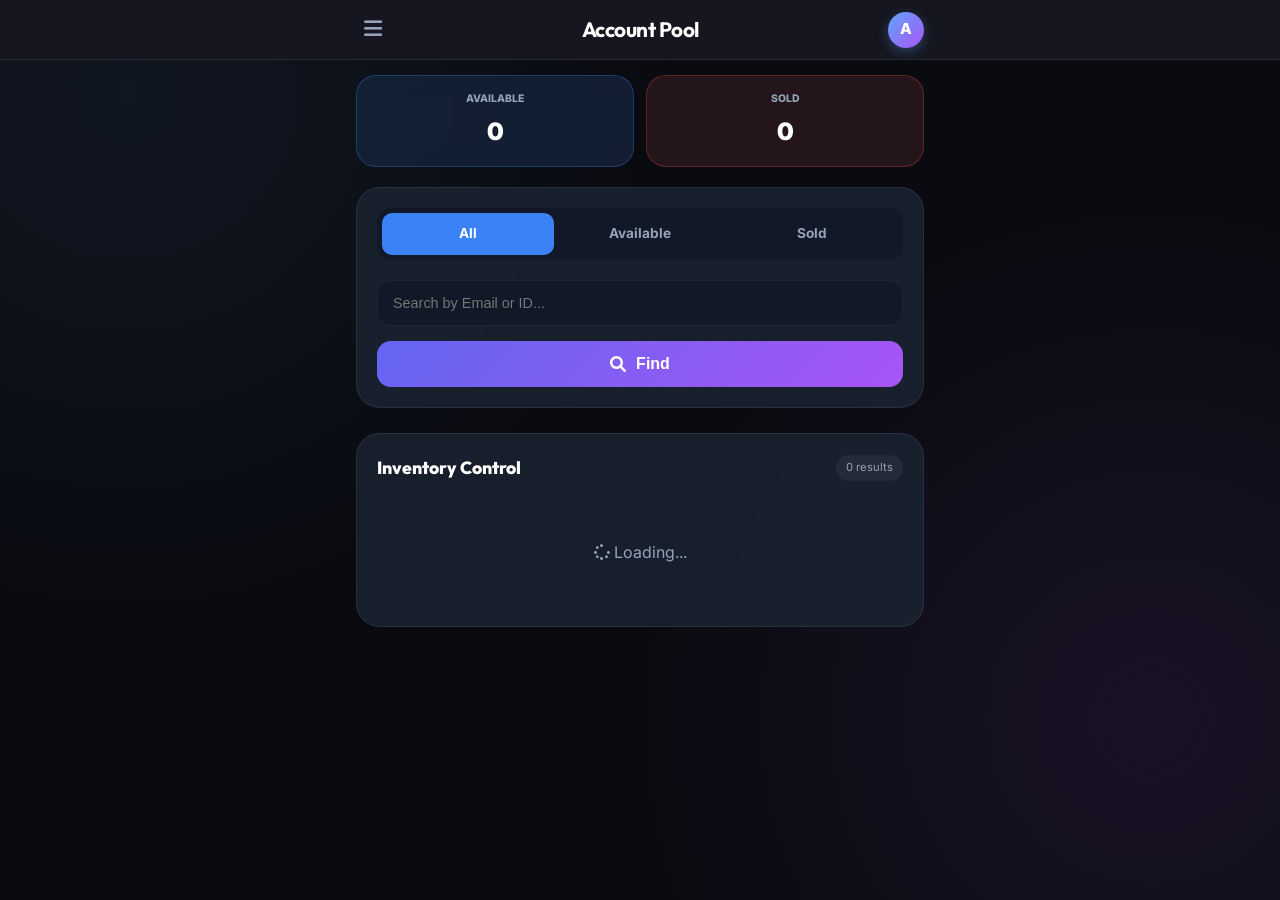
<file: static/admin_inventory.html>
<!DOCTYPE html>
<html lang="en" dir="ltr">
<head>
    <meta charset="UTF-8">
    <meta name="viewport" content="width=device-width, initial-scale=1.0, maximum-scale=1.0, user-scalable=no">
    <title>Inventory Pool - Admin Console</title>
    <link rel="stylesheet" href="/static/style.css?v=3.9">
    <link rel="stylesheet" href="https://cdnjs.cloudflare.com/ajax/libs/font-awesome/6.0.0/css/all.min.css">
    <script src="https://telegram.org/js/telegram-web-app.js"></script>
    <style>
        :root {
            --card-blue: rgba(22, 36, 61, 0.75);
            --card-red: rgba(45, 26, 30, 0.75);
            --tab-bg: rgba(26, 34, 48, 0.9);
            --tab-active: #3b82f6;
            --purple-grad: linear-gradient(135deg, #6366f1 0%, #a855f7 100%);
            --glass-border: 1px solid rgba(255, 255, 255, 0.08);
            --glass-blur: blur(12px);
        }

        .stats-row {
            display: grid;
            grid-template-columns: 1fr 1fr;
            gap: 12px;
            margin-bottom: 20px;
        }

        .stat-card-mini {
            background: rgba(255, 255, 255, 0.03);
            border: var(--glass-border);
            border-radius: 20px;
            padding: 15px;
            text-align: center;
            backdrop-filter: var(--glass-blur);
            -webkit-backdrop-filter: var(--glass-blur);
        }

        .stat-card-mini.total { border-color: rgba(59, 130, 246, 0.3); background: var(--card-blue); }
        .stat-card-mini.sold { border-color: rgba(239, 68, 68, 0.3); background: var(--card-red); }

        .stat-card-mini .label {
            display: block;
            font-size: 0.65rem;
            font-weight: 800;
            color: var(--text-secondary);
            margin-bottom: 5px;
            text-transform: uppercase;
        }

        .stat-card-mini .value { font-size: 1.5rem; font-weight: 900; color: #fff; }

        .action-card {
            background: var(--tab-bg);
            border: var(--glass-border);
            border-radius: 24px;
            padding: 20px;
            margin-bottom: 25px;
            backdrop-filter: var(--glass-blur);
            -webkit-backdrop-filter: var(--glass-blur);
        }

        .tabs-container {
            background: #111827;
            border-radius: 14px;
            display: flex;
            padding: 5px;
            margin-bottom: 20px;
        }

        .tab-item {
            flex: 1;
            padding: 10px;
            border-radius: 10px;
            text-align: center;
            font-size: 0.85rem;
            font-weight: 700;
            color: var(--text-secondary);
            cursor: pointer;
            transition: 0.2s;
        }

        .tab-item.active { background: var(--tab-active); color: #fff; }

        .search-box-fancy { position: relative; margin-bottom: 15px; }
        .search-input-fancy {
            width: 100%;
            background: #111827;
            border: 1px solid rgba(255,255,255,0.05);
            border-radius: 14px;
            padding: 14px 15px;
            color: #fff;
            font-size: 0.9rem;
            outline: none;
        }

        .btn-find {
            width: 100%;
            background: var(--purple-grad);
            border: none;
            border-radius: 14px;
            padding: 14px;
            color: #fff;
            font-weight: 700;
            display: flex;
            align-items: center;
            justify-content: center;
            gap: 10px;
            font-size: 1rem;
            cursor: pointer;
        }

        .management-section { margin-top: 0; }
        .management-header {
            display: flex;
            justify-content: space-between;
            align-items: center;
            margin-bottom: 18px;
        }
        .management-title { font-size: 1.1rem; font-weight: 800; color: #fff; }
        .results-badge {
            background: rgba(255,255,255,0.05);
            padding: 4px 10px;
            border-radius: 20px;
            font-size: 0.7rem;
            color: var(--text-secondary);
        }

        .account-list-new { display: flex; flex-direction: column; gap: 15px; }
        
        .account-card-premium {
            background: rgba(17, 24, 39, 0.7);
            border: var(--glass-border);
            border-radius: 24px;
            padding: 20px;
        }

        .acc-card-header {
            display: flex;
            justify-content: space-between;
            align-items: flex-start;
            margin-bottom: 12px;
        }

        .acc-card-header .email { font-size: 0.95rem; font-weight: 800; color: #fff; word-break: break-all; flex: 1; margin-right: 10px; }
        .acc-card-header .status-check {
            width: 24px;
            height: 24px;
            background: #10b981;
            border-radius: 50%;
            display: flex;
            align-items: center;
            justify-content: center;
            color: #fff;
            font-size: 0.7rem;
            flex-shrink: 0;
        }

        .acc-card-header.sold .status-check { background: rgba(255,255,255,0.05); color: var(--text-secondary); }

        .acc-card-sub {
            display: flex;
            justify-content: space-between;
            align-items: center;
        }

        .acc-card-sub .public-id { color: #3b82f6; font-size: 0.85rem; font-weight: 800; }
        .acc-card-sub .delete-btn { color: #ef4444; font-size: 0.9rem; cursor: pointer; padding: 5px; opacity: 0.7; }
        .acc-card-sub .delete-btn:hover { opacity: 1; }

        /* Deletion Modal (Same as previous) */
        .modal-overlay {
            position: fixed;
            top: 0; left: 0; right: 0; bottom: 0;
            background: rgba(0,0,0,0.7);
            backdrop-filter: blur(5px);
            display: none;
            align-items: center;
            justify-content: center;
            z-index: 3000;
            padding: 20px;
        }
        .modal-overlay.open { display: flex; }
        .custom-modal {
            background: var(--tab-bg);
            border: var(--glass-border);
            border-radius: 28px;
            padding: 30px;
            width: 100%;
            max-width: 320px;
            text-align: center;
            backdrop-filter: var(--glass-blur);
        }
        .modal-icon {
            width: 60px; height: 60px;
            background: rgba(239, 68, 68, 0.1);
            color: #ef4444;
            border-radius: 50%;
            display: flex; align-items: center; justify-content: center;
            font-size: 1.5rem; margin: 0 auto 20px;
        }
        .modal-title { font-size: 1.2rem; font-weight: 800; color: #fff; margin-bottom: 10px; }
        .modal-desc { font-size: 0.9rem; color: var(--text-secondary); margin-bottom: 25px; line-height: 1.5; }
        .modal-actions { display: flex; flex-direction: column; gap: 10px; }
        .modal-btn { padding: 14px; border-radius: 14px; font-weight: 700; border: none; cursor: pointer; font-size: 0.95rem; }
        .modal-btn-confirm { background: #ef4444; color: #fff; }
        .modal-btn-cancel { background: rgba(255,255,255,0.05); color: #fff; }
    </style>
</head>
<body>
    <div class="app-container">
        <!-- Sidebar -->
        <nav class="sidebar" id="sidebar">
            <div class="sidebar-header">
                <span class="sidebar-logo" style="color: var(--warning);">Admin Console</span>
                <button class="close-sidebar" id="closeBtn"><i class="fas fa-times"></i></button>
            </div>
            <div class="sidebar-nav">
                <a href="/admin_panel" class="sidebar-item">
                    <i class="fas fa-chart-pie"></i> <span>Dashboard</span>
                </a>
                <a href="/admin_users" class="sidebar-item">
                    <i class="fas fa-users-cog"></i> <span>Manage Users</span>
                </a>
                <a href="/admin_inventory" class="sidebar-item active">
                    <i class="fas fa-box-open"></i> <span>Inventory</span>
                </a>
                <a href="/admin_deposits" class="sidebar-item">
                    <i class="fas fa-file-invoice-dollar"></i> <span>Deposits</span>
                </a>
                <a href="/" class="sidebar-item" style="opacity: 0.7;">
                    <i class="fas fa-sign-out-alt"></i> <span>Exit Admin</span>
                </a>
            </div>
        </nav>
        <div class="sidebar-overlay" id="overlay"></div>

        <header class="page-title">
            <div class="page-title-inner">
                <button class="hamburger-btn" id="menuBtn"><i class="fas fa-bars"></i></button>
                <span>Account Pool</span>
                <div class="page-title-avatar" id="avatar">A</div>
            </div>
        </header>

        <main class="main-content">
            <!-- Stats -->
            <div class="stats-row">
                <div class="stat-card-mini total">
                    <span class="label">Available</span>
                    <span class="value" id="countAvailable">0</span>
                </div>
                <div class="stat-card-mini sold">
                    <span class="label">Sold</span>
                    <span class="value" id="countSold">0</span>
                </div>
            </div>

            <!-- Filters & Search -->
            <div class="action-card">
                <div class="tabs-container">
                    <div class="tab-item active" onclick="setTab('all', this)">All</div>
                    <div class="tab-item" onclick="setTab('available', this)">Available</div>
                    <div class="tab-item" onclick="setTab('sold', this)">Sold</div>
                </div>

                <div class="search-box-fancy">
                    <input type="text" class="search-input-fancy" id="accSearch" placeholder="Search by Email or ID...">
                </div>

                <button class="btn-find" onclick="applySearch()">
                    <i class="fas fa-search"></i> Find
                </button>
            </div>

            <!-- Management Section Card -->
            <div class="management-section action-card">
                <div class="management-header">
                    <h2 class="management-title">Inventory Control</h2>
                    <span class="results-badge" id="resultsCount">0 results</span>
                </div>

                <div class="account-list-new" id="accountList">
                    <div style="text-align: center; color: var(--text-secondary); padding: 40px;">
                        <i class="fas fa-spinner fa-spin"></i> Loading...
                    </div>
                </div>
            </div>
        </main>
    </div>

    <!-- Delete Modal -->
    <div class="modal-overlay" id="deleteModal">
        <div class="custom-modal">
            <div class="modal-icon"><i class="fas fa-trash-alt"></i></div>
            <h3 class="modal-title">Delete Account?</h3>
            <p class="modal-desc">Are you sure you want to remove this account? This will permanently delete item #<span id="delIdDisplay"></span>.</p>
            <div class="modal-actions">
                <button class="modal-btn modal-btn-confirm" onclick="confirmDelete()">Delete Now</button>
                <button class="modal-btn modal-btn-cancel" onclick="closeDeleteModal()">Cancel</button>
            </div>
        </div>
    </div>

    <script>
        const tg = window.Telegram.WebApp;
        tg.expand();
        const adminUser = tg.initDataUnsafe.user;
        if (adminUser) document.getElementById('avatar').innerText = (adminUser.first_name || "A")[0].toUpperCase();

        const sidebar = document.getElementById('sidebar');
        const overlay = document.getElementById('overlay');
        const menuBtn = document.getElementById('menuBtn');
        const closeBtn = document.getElementById('closeBtn');

        menuBtn.onclick = () => { sidebar.classList.add('open'); overlay.classList.add('open'); }
        closeBtn.onclick = overlay.onclick = () => { sidebar.classList.remove('open'); overlay.classList.remove('open'); }

        let allAccounts = [];
        let currentFilter = 'all';

        async function loadAccounts() {
            if (!adminUser || !adminUser.id) {
                setTimeout(loadAccounts, 500);
                return;
            }
            try {
                const res = await fetch(`/api/admin_accounts?user_id=${adminUser.id}`);
                const data = await res.json();
                if (data.error) {
                    document.getElementById('accountList').innerHTML = `Error: ${data.error}`;
                    return;
                }
                allAccounts = Array.isArray(data) ? data : [];
                updateStats();
                applySearch();
            } catch (e) { console.error(e); }
        }

        function updateStats() {
            document.getElementById('countAvailable').innerText = allAccounts.filter(a => a.status === 'available').length;
            document.getElementById('countSold').innerText = allAccounts.filter(a => a.status === 'sold').length;
        }

        function setTab(filter, el) {
            currentFilter = filter;
            document.querySelectorAll('.tab-item').forEach(t => t.classList.remove('active'));
            el.classList.add('active');
            applySearch();
        }

        function applySearch() {
            const query = document.getElementById('accSearch').value.toLowerCase();
            let filtered = allAccounts;

            if (currentFilter !== 'all') {
                filtered = filtered.filter(a => a.status === currentFilter);
            }

            if (query) {
                filtered = filtered.filter(a => 
                    (a.email && a.email.toLowerCase().includes(query)) ||
                    (a.public_id && a.public_id.toString().includes(query)) ||
                    (`#${a.public_id}`).includes(query)
                );
            }

            renderAccounts(filtered);
        }

        function renderAccounts(accounts) {
            const list = document.getElementById('accountList');
            document.getElementById('resultsCount').innerText = `${accounts.length} results`;

            if (accounts.length === 0) {
                list.innerHTML = `<div style="text-align: center; color: var(--text-secondary); padding: 40px;">No accounts found</div>`;
                return;
            }

            list.innerHTML = accounts.map(a => {
                const isSold = a.status === 'sold';
                return `
                <div class="account-card-premium">
                    <div class="acc-card-header ${isSold ? 'sold' : ''}">
                        <span class="email">${a.email || 'Mystery Account'}</span>
                        <div class="status-check">
                            <i class="fas ${isSold ? 'fa-shopping-cart' : 'fa-check'}"></i>
                        </div>
                    </div>
                    
                    <div class="acc-card-sub">
                        <span class="public-id">ID: #${a.public_id}</span>
                        <span class="delete-btn" onclick="openDeleteModal(${a.public_id})">
                            <i class="fas fa-trash-alt"></i>
                        </span>
                    </div>
                </div>
                `;
            }).join('');
        }

        let idToDelete = null;

        function openDeleteModal(pid) {
            idToDelete = pid;
            document.getElementById('delIdDisplay').innerText = pid;
            document.getElementById('deleteModal').classList.add('open');
        }

        function closeDeleteModal() {
            document.getElementById('deleteModal').classList.remove('open');
            idToDelete = null;
        }

        async function confirmDelete() {
            if (!idToDelete) return;
            // API Logic for deletion by public_id or internal id would go here
            alert(`Simulated: Account #${idToDelete} deleted successfully!`);
            closeDeleteModal();
        }

        loadAccounts();
    </script>
</body>
</html>
</file>
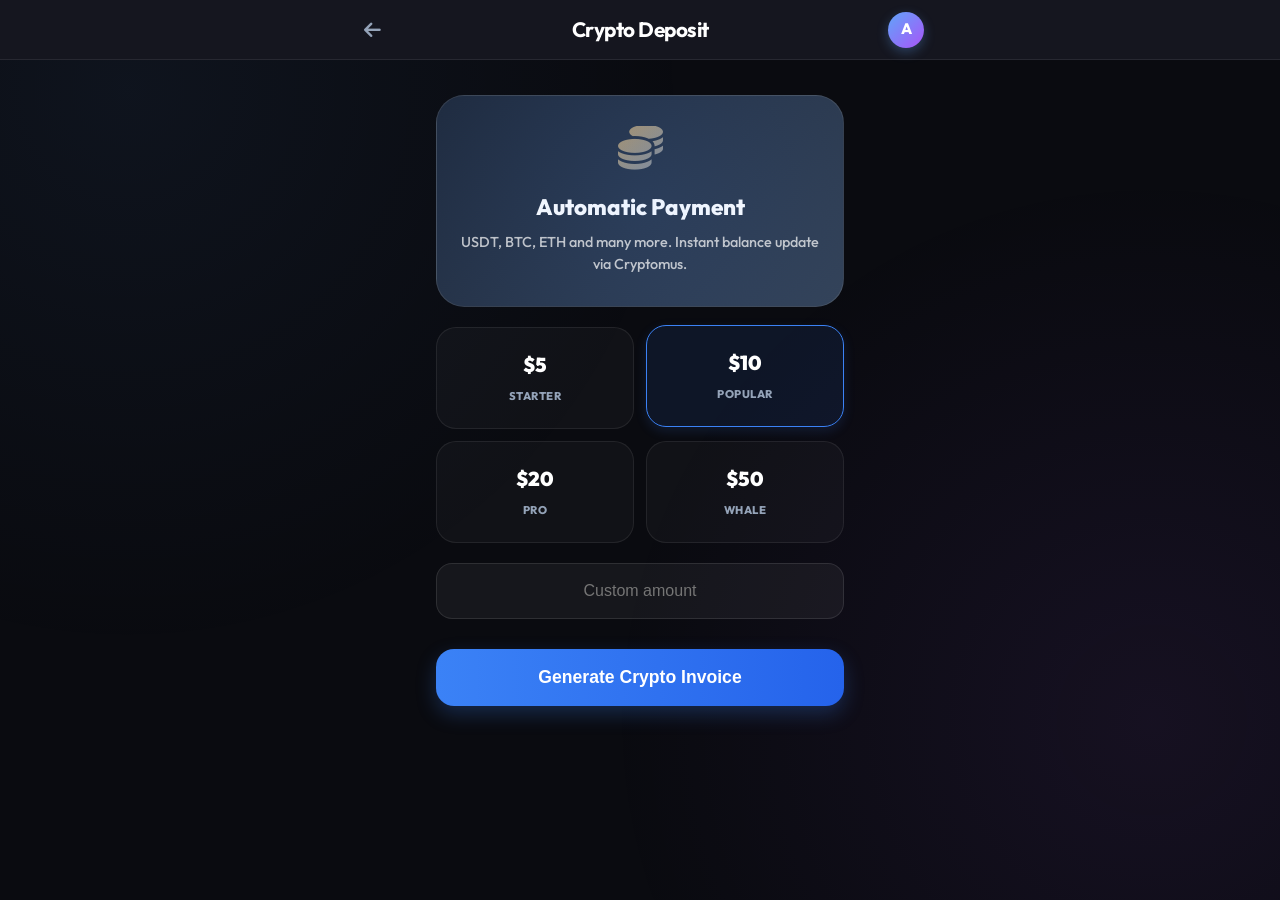
<file: static/deposit_crypto.html>
<!DOCTYPE html>
<html lang="en" dir="ltr">
<head>
    <meta charset="UTF-8">
    <meta name="viewport" content="width=device-width, initial-scale=1.0, maximum-scale=1.0, user-scalable=no, viewport-fit=cover">
    <title>Crypto Deposit - Gmail Store Plus</title>
    <link rel="stylesheet" href="/static/style.css?v=3.7">
    <link rel="stylesheet" href="/static/webapp.css?v=3.7">
    <link rel="stylesheet" href="https://cdnjs.cloudflare.com/ajax/libs/font-awesome/6.0.0/css/all.min.css">
    <script src="https://telegram.org/js/telegram-web-app.js"></script>
    <style>
        .crypto-container {
            padding: 20px;
            display: flex;
            flex-direction: column;
            gap: 20px;
        }

        .promo-card {
            background: linear-gradient(135deg, #1e293b 0%, #334155 100%);
            border: 1px solid rgba(255, 255, 255, 0.1);
            border-radius: 28px;
            padding: 30px 20px;
            text-align: center;
            color: #fff;
            position: relative;
            overflow: hidden;
        }

        .promo-card::before {
            content: '';
            position: absolute;
            top: -50%; left: -50%;
            width: 200%; height: 200%;
            background: radial-gradient(circle, rgba(59, 130, 246, 0.1) 0%, transparent 70%);
            pointer-events: none;
        }

        .promo-card i { 
            font-size: 2.8rem; 
            margin-bottom: 20px; 
            display: block; 
            background: linear-gradient(135deg, #f59e0b, #3b82f6);
            -webkit-background-clip: text;
            -webkit-text-fill-color: transparent;
        }
        .promo-card h3 { font-size: 1.4rem; font-weight: 800; margin-bottom: 8px; }
        .promo-card p { font-size: 0.9rem; opacity: 0.7; font-weight: 500; }

        .amount-grid {
            display: grid;
            grid-template-columns: 1fr 1fr;
            gap: 12px;
        }

        .amount-btn {
            background: rgba(255, 255, 255, 0.03);
            border: 1px solid rgba(255, 255, 255, 0.08);
            border-radius: 20px;
            padding: 22px;
            text-align: center;
            cursor: pointer;
            transition: 0.3s cubic-bezier(0.4, 0, 0.2, 1);
        }

        .amount-btn.active {
            background: rgba(59, 130, 246, 0.1);
            border-color: #3b82f6;
            transform: translateY(-2px);
            box-shadow: 0 4px 12px rgba(59, 130, 246, 0.15);
        }

        .amount-btn .val { font-size: 1.25rem; font-weight: 900; color: #fff; display: block; margin-bottom: 2px; }
        .amount-btn .label { font-size: 0.7rem; color: var(--text-secondary); text-transform: uppercase; font-weight: 800; letter-spacing: 0.5px; }

        .custom-amount-input {
            width: 100%;
            background: rgba(255, 255, 255, 0.05);
            border: 1px solid rgba(255, 255, 255, 0.1);
            border-radius: 16px;
            padding: 18px;
            color: #fff;
            font-size: 1rem;
            text-align: center;
            outline: none;
            transition: 0.2s;
        }
        .custom-amount-input:focus { border-color: rgba(59, 130, 246, 0.5); background: rgba(255, 255, 255, 0.08); }

        /* Hide Number Spinners */
        input::-webkit-outer-spin-button,
        input::-webkit-inner-spin-button { -webkit-appearance: none; margin: 0; }
        input[type=number] { -moz-appearance: textfield; }

        .back-btn {
            background: none;
            border: none;
            color: var(--text-secondary);
            font-size: 1.2rem;
            cursor: pointer;
            padding: 8px;
            display: flex;
            align-items: center;
            justify-content: center;
            transition: all 0.2s;
        }
        .back-btn:active { color: #fff; transform: scale(0.9); }

        .pay-btn {
            background: linear-gradient(90deg, #3b82f6, #2563eb);
            color: #fff;
            border: none;
            border-radius: 18px;
            padding: 18px;
            font-size: 1.1rem;
            font-weight: 800;
            cursor: pointer;
            margin-top: 10px;
            box-shadow: 0 8px 20px rgba(59, 130, 246, 0.25);
            transition: 0.2s;
        }
        .pay-btn:active { transform: scale(0.98); }
        .pay-btn:disabled { opacity: 0.5; cursor: not-allowed; }
    </style>
</head>
<body>
    <div class="app-container">
        <header class="page-title">
            <div class="page-title-inner">
                <button class="back-btn" onclick="history.back()"><i class="fas fa-arrow-left"></i></button>
                <span>Crypto Deposit</span>
                <div class="page-title-avatar" id="avatar">A</div>
            </div>
        </header>

        <main class="main-content">
            <div class="crypto-container">
                <div class="promo-card">
                    <i class="fas fa-coins"></i>
                    <h3>Automatic Payment</h3>
                    <p>USDT, BTC, ETH and many more. Instant balance update via Cryptomus.</p>
                </div>

                <div class="amount-grid">
                    <div class="amount-btn" onclick="selectAmount(5, this)">
                        <span class="val">$5</span>
                        <span class="label">Starter</span>
                    </div>
                    <div class="amount-btn active" onclick="selectAmount(10, this)">
                        <span class="val">$10</span>
                        <span class="label">Popular</span>
                    </div>
                    <div class="amount-btn" onclick="selectAmount(20, this)">
                        <span class="val">$20</span>
                        <span class="label">Pro</span>
                    </div>
                    <div class="amount-btn" onclick="selectAmount(50, this)">
                        <span class="val">$50</span>
                        <span class="label">Whale</span>
                    </div>
                </div>

                <input type="number" id="customAmount" class="custom-amount-input" placeholder="Custom amount">

                <button class="pay-btn" id="payBtn" onclick="generateInvoice()">Generate Crypto Invoice</button>
            </div>
        </main>
    </div>

    <script>
        const tg = window.Telegram.WebApp;
        const user = tg.initDataUnsafe.user;
        if (user) document.getElementById('avatar').innerText = (user.first_name || "A")[0].toUpperCase();

        let selectedAmount = 10;

        function selectAmount(val, el) {
            selectedAmount = val;
            document.querySelectorAll('.amount-btn').forEach(b => b.classList.remove('active'));
            el.classList.add('active');
            document.getElementById('customAmount').value = '';
            tg.HapticFeedback.selectionChanged();
        }

        const customInput = document.getElementById('customAmount');
        customInput.oninput = () => {
            if (customInput.value > 0) {
                selectedAmount = parseFloat(customInput.value);
                document.querySelectorAll('.amount-btn').forEach(b => b.classList.remove('active'));
            }
        };

        async function generateInvoice() {
            const btn = document.getElementById('payBtn');
            if (selectedAmount < 1) {
                tg.showAlert('Minimum deposit is $1.00');
                return;
            }

            btn.disabled = true;
            btn.innerText = 'Creating Invoice...';

            try {
                const res = await fetch('/api/create_crypto_invoice', {
                    method: 'POST',
                    headers: { 'Content-Type': 'application/json' },
                    body: JSON.stringify({
                        user_id: user.id,
                        amount: selectedAmount
                    })
                });
                const data = await res.json();
                if (data.url) {
                    window.location.href = data.url;
                } else {
                    tg.showAlert('Error: ' + data.error);
                }
            } catch (e) {
                tg.showAlert('Service temporary unavailable.');
            } finally {
                btn.disabled = false;
                btn.innerText = 'Generate Crypto Invoice';
            }
        }
    </script>
</body>
</html>
</file>
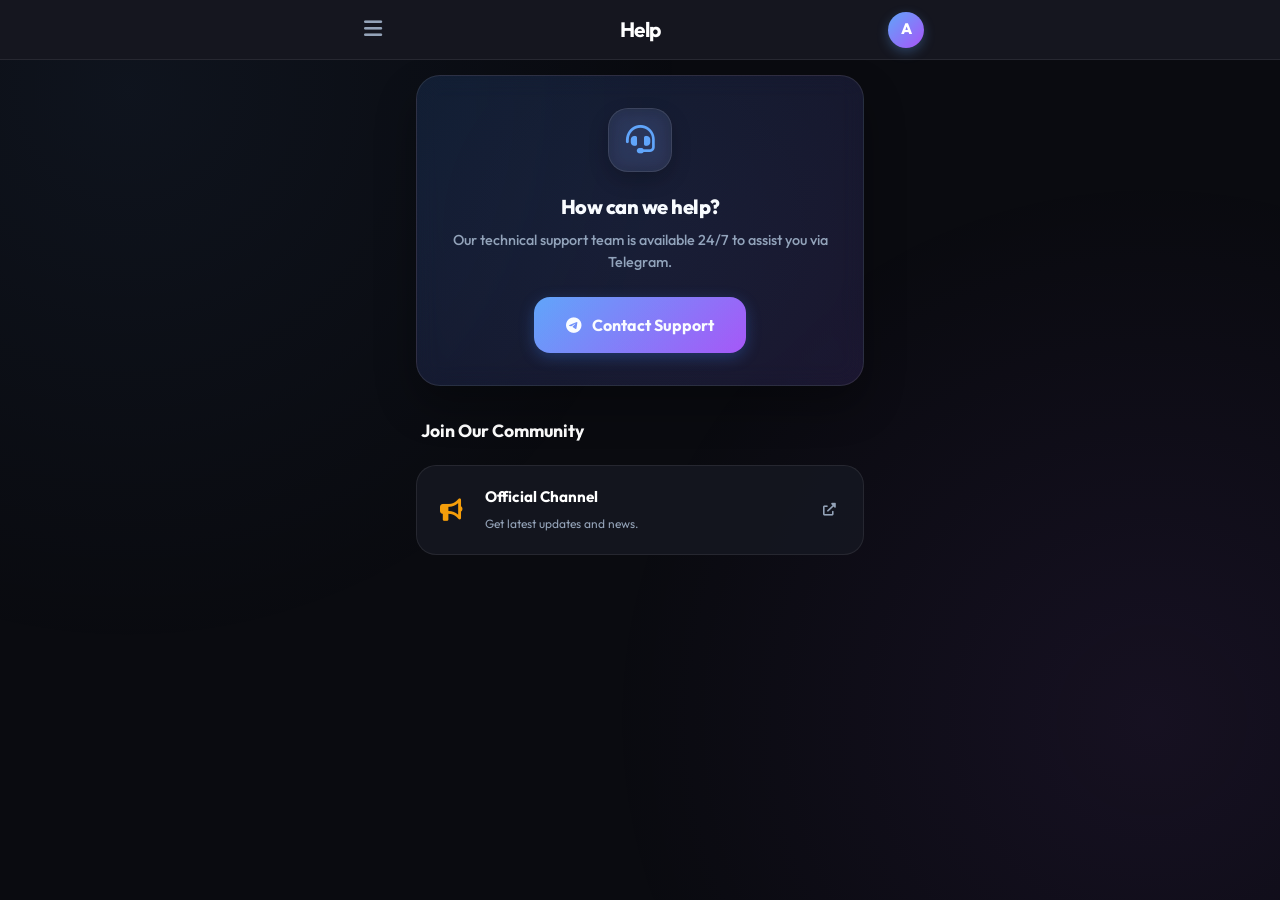
<file: static/help.html>
<!DOCTYPE html>
<html lang="en" dir="ltr">
<head>
    <meta charset="UTF-8">
    <meta name="viewport" content="width=device-width, initial-scale=1.0, maximum-scale=1.0, user-scalable=no, viewport-fit=cover">
    <title>Help - Gmail Store Plus</title>
    <link rel="stylesheet" href="/static/style.css?v=3.5">
    <link rel="stylesheet" href="/static/webapp.css?v=3.5">
    <link rel="stylesheet" href="https://cdnjs.cloudflare.com/ajax/libs/font-awesome/6.0.0/css/all.min.css">
    <script src="https://telegram.org/js/telegram-web-app.js"></script>
</head>
<body>
    <div class="app-container">
        <!-- Header -->
        <header class="page-title">
            <div class="page-title-inner">
                <button class="hamburger-btn" id="menuBtn">
                    <i class="fas fa-bars"></i>
                </button>
                <span>Help</span>
                <div class="page-title-avatar" id="avatar">A</div>
            </div>
        </header>

        <main class="main-content">
            <div class="hero-action-card">
                <div class="hero-icon-wrapper">
                    <i class="fas fa-headset"></i>
                </div>
                <h2 class="hero-title">How can we help?</h2>
                <p class="hero-subtitle">Our technical support team is available 24/7 to assist you via Telegram.</p>
                <a href="#" onclick="tg.openTelegramLink('https://t.me/A_M_E_15'); return false;" class="btn-hero">
                    <i class="fab fa-telegram-plane"></i> Contact Support
                </a>
            </div>

            <div class="elite-section-header" style="margin-top: 20px;">
                <h3 class="elite-section-title">Join Our Community</h3>
            </div>
            
            <div class="elite-grid">
                <a href="#" onclick="tg.openTelegramLink('https://t.me/A_M_E_15'); return false;" class="elite-card">
                    <i class="fas fa-bullhorn" style="color: var(--warning);"></i>
                    <div class="info">
                        <span class="title">Official Channel</span>
                        <span class="desc">Get latest updates and news.</span>
                    </div>
                    <i class="fas fa-external-link-alt" style="margin-left: auto; font-size: 0.8rem; color: var(--text-secondary);"></i>
                </a>
            </div>

        </main>
    </div>

    <!-- Sidebar Overlay -->
    <div class="sidebar-overlay" id="overlay"></div>
    <aside class="sidebar" id="sidebar">
        <div class="sidebar-header">
            <span class="sidebar-title">Gmail Store Plus</span>
            <button class="sidebar-close" id="closeBtn">
                <i class="fas fa-times"></i>
            </button>
        </div>
        <nav class="sidebar-nav">
            <a href="/static/index.html" class="sidebar-item"><i class="fas fa-home"></i> Home</a>
            <a href="/static/shop.html" class="sidebar-item"><i class="fas fa-shopping-bag"></i> Shop</a>
            <a href="/static/orders.html" class="sidebar-item"><i class="fas fa-shopping-cart"></i> My Orders</a>
            <a href="/static/wallet.html" class="sidebar-item"><i class="fas fa-wallet"></i> Wallet</a>
            <a href="/static/help.html" class="sidebar-item active"><i class="fas fa-headset"></i> Help</a>
        </nav>
    </aside>

    <script>
        const tg = window.Telegram.WebApp;
        tg.expand();
        tg.headerColor = '#232e3c';
        tg.backgroundColor = '#232e3c';

        const user = tg.initDataUnsafe.user;
        if (user) {
            document.getElementById('avatar').innerText = (user.first_name || "A")[0].toUpperCase();
        }

        const sidebar = document.getElementById('sidebar');
        const overlay = document.getElementById('overlay');
        const menuBtn = document.getElementById('menuBtn');
        const closeBtn = document.getElementById('closeBtn');

        menuBtn.onclick = () => { sidebar.classList.add('open'); overlay.classList.add('open'); }
        closeBtn.onclick = overlay.onclick = () => { sidebar.classList.remove('open'); overlay.classList.remove('open'); }
    </script>
</body>
</html>
</file>
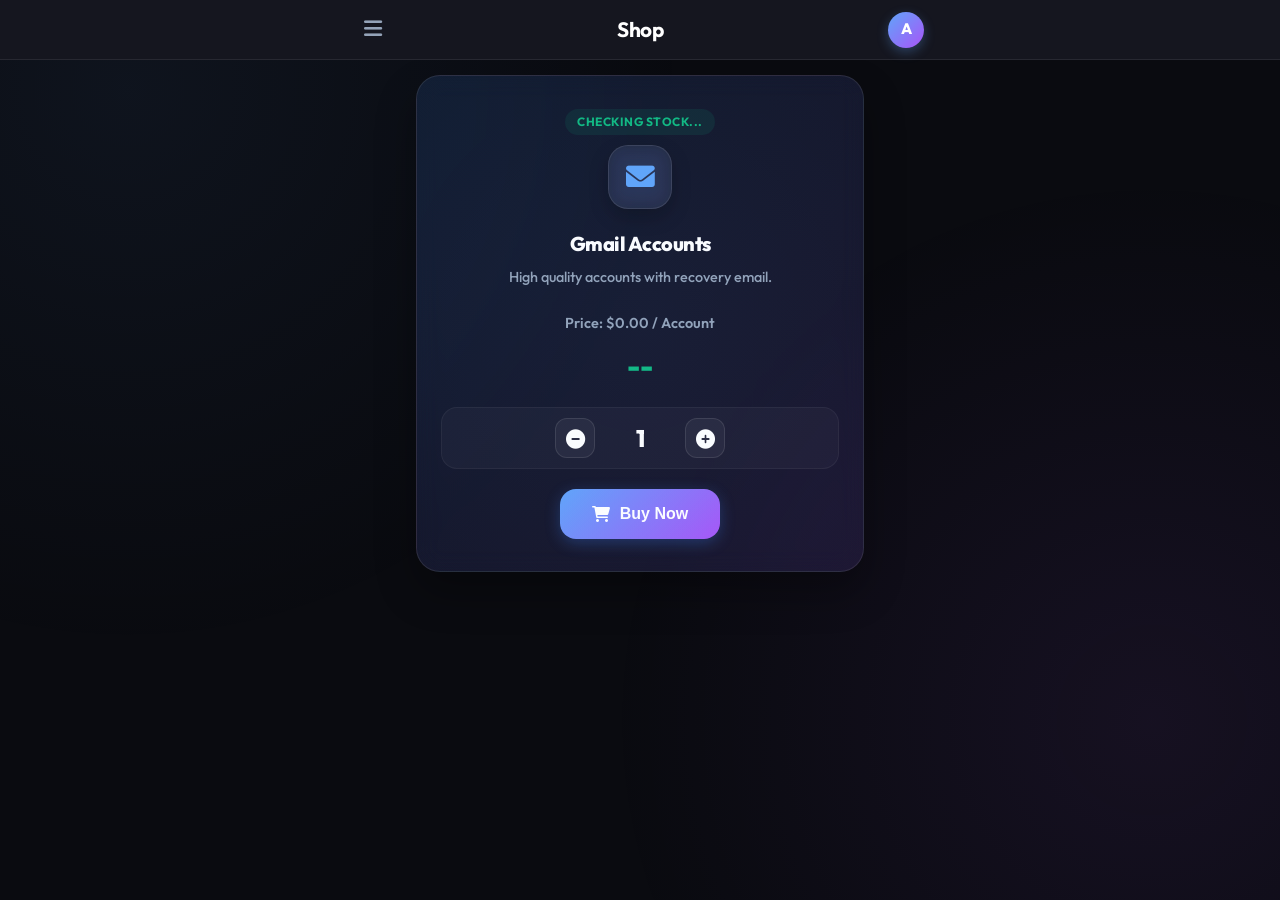
<file: static/shop.html>
<!DOCTYPE html>
<html lang="en" dir="ltr">
<head>
    <meta charset="UTF-8">
    <meta name="viewport" content="width=device-width, initial-scale=1.0, maximum-scale=1.0, user-scalable=no, viewport-fit=cover">
    <title>Shop - Gmail Store Plus</title>
    <link rel="stylesheet" href="/static/style.css?v=3.6">
    <link rel="stylesheet" href="/static/webapp.css?v=3.6">
    <link rel="stylesheet" href="https://cdnjs.cloudflare.com/ajax/libs/font-awesome/6.0.0/css/all.min.css">
    <script src="https://telegram.org/js/telegram-web-app.js"></script>
    <style>
        /* Custom Modal Styles */
        .modal-overlay {
            position: fixed;
            top: 0; left: 0; right: 0; bottom: 0;
            background: rgba(0,0,0,0.8);
            backdrop-filter: blur(8px);
            display: none;
            align-items: center;
            justify-content: center;
            z-index: 2000;
            padding: 20px;
        }
        .modal-overlay.open { display: flex; }
        .modal-content {
            background: #232e3c;
            border: 1px solid rgba(255,255,255,0.1);
            border-radius: 24px;
            padding: 30px;
            width: 100%;
            max-width: 320px;
            text-align: center;
            transform: scale(0.9);
            transition: all 0.3s;
        }
        .modal-overlay.open .modal-content { transform: scale(1); }
        .modal-icon {
            font-size: 3rem;
            margin-bottom: 20px;
        }
        .modal-title {
            font-family: 'Outfit', sans-serif;
            font-size: 1.5rem;
            font-weight: 800;
            margin-bottom: 10px;
        }
        .modal-text {
            color: var(--text-secondary);
            font-size: 0.95rem;
            line-height: 1.5;
            margin-bottom: 25px;
        }
        .modal-buttons {
            display: flex;
            gap: 10px;
        }
        .modal-btn {
            flex: 1;
            padding: 12px;
            border-radius: 12px;
            font-weight: 700;
            cursor: pointer;
            border: none;
            transition: all 0.2s;
        }
        .btn-cancel { background: rgba(255,255,255,0.1); color: #fff; }
        .btn-confirm { background: var(--accent-blue); color: #fff; }
    </style>
</head>
<body>
    <div class="app-container">
        <!-- Header -->
        <header class="page-title">
            <div class="page-title-inner">
                <button class="hamburger-btn" id="menuBtn">
                    <i class="fas fa-bars"></i>
                </button>
                <span>Shop</span>
                <div class="page-title-avatar" id="avatar">A</div>
            </div>
        </header>

        <main class="main-content">
            <div class="hero-action-card">
                <div id="stock-container">
                    <span class="stock-badge" id="stock-badge">Checking stock...</span>
                </div>
                
                <div class="hero-icon-wrapper">
                    <i class="fas fa-envelope"></i>
                </div>
                
                <h2 class="hero-title" id="product-name">Gmail Accounts</h2>
                <p class="hero-subtitle" id="product-desc">High quality accounts with recovery email.</p>
                
                <div style="color: var(--text-secondary); font-size: 0.9rem; font-weight: 600; margin-bottom: 5px;" id="unit-price-label">Price: $0.00 / Account</div>
                <div class="shop-price-tag" id="total-price">--</div>
                
                <div class="qty-selector">
                    <button class="qty-btn" id="minusBtn"><i class="fas fa-minus-circle"></i></button>
                    <input type="number" class="qty-input" id="qtyInput" value="1" min="1">
                    <button class="qty-btn" id="plusBtn"><i class="fas fa-plus-circle"></i></button>
                </div>

                <button class="btn-hero" id="buyBtn">
                    <i class="fas fa-shopping-cart"></i> Buy Now
                </button>
            </div>
        </main>
    </div>

    <!-- Custom Modal -->
    <div class="modal-overlay" id="modalOverlay">
        <div class="modal-content">
            <div class="modal-icon" id="modalIcon"></div>
            <div class="modal-title" id="modalTitle">Title</div>
            <div class="modal-text" id="modalText">Message</div>
            <div class="modal-buttons">
                <button class="modal-btn btn-cancel" id="modalCancel">Cancel</button>
                <button class="modal-btn btn-confirm" id="modalConfirm">OK</button>
            </div>
        </div>
    </div>

    <!-- Sidebar Overlay -->
    <div class="sidebar-overlay" id="overlay"></div>
    <aside class="sidebar" id="sidebar">
        <div class="sidebar-header">
            <span class="sidebar-title">Gmail Store Plus</span>
            <button class="sidebar-close" id="closeBtn">
                <i class="fas fa-times"></i>
            </button>
        </div>
        <nav class="sidebar-nav">
            <a href="/static/index.html" class="sidebar-item"><i class="fas fa-home"></i> Home</a>
            <a href="/static/shop.html" class="sidebar-item active"><i class="fas fa-shopping-bag"></i> Shop</a>
            <a href="/static/orders.html" class="sidebar-item"><i class="fas fa-shopping-cart"></i> My Orders</a>
            <a href="/static/wallet.html" class="sidebar-item"><i class="fas fa-wallet"></i> Wallet</a>
            <a href="/static/help.html" class="sidebar-item"><i class="fas fa-headset"></i> Help</a>
        </nav>
    </aside>

    <script>
        const tg = window.Telegram.WebApp;
        tg.expand();
        tg.headerColor = '#232e3c';
        tg.backgroundColor = '#232e3c';

        const user = tg.initDataUnsafe.user;
        if (user) {
            document.getElementById('avatar').innerText = (user.first_name || "A")[0].toUpperCase();
        }

        const sidebar = document.getElementById('sidebar');
        const overlay = document.getElementById('overlay');
        const menuBtn = document.getElementById('menuBtn');
        const closeBtn = document.getElementById('closeBtn');

        menuBtn.onclick = () => { sidebar.classList.add('open'); overlay.classList.add('open'); }
        closeBtn.onclick = overlay.onclick = () => { sidebar.classList.remove('open'); overlay.classList.remove('open'); }

        let unitPrice = 0;
        let currentStock = 0;
        let userBalance = 0;

        // Modal Logic
        const modalOverlay = document.getElementById('modalOverlay');
        const modalIcon = document.getElementById('modalIcon');
        const modalTitle = document.getElementById('modalTitle');
        const modalText = document.getElementById('modalText');
        const modalCancel = document.getElementById('modalCancel');
        const modalConfirm = document.getElementById('modalConfirm');

        function showModal(title, text, type, confirmText, callback) {
            modalTitle.innerText = title;
            modalText.innerText = text;
            modalConfirm.innerText = confirmText || 'OK';
            
            modalCancel.innerText = 'Cancel';
            if (type === 'error') {
                modalIcon.innerHTML = '<i class="fas fa-exclamation-circle" style="color: var(--warning);"></i>';
                modalCancel.style.display = 'none';
            } else if (type === 'confirm') {
                modalIcon.innerHTML = '<i class="fas fa-question-circle" style="color: var(--accent-blue);"></i>';
                modalCancel.style.display = 'block';
            } else if (type === 'success') {
                modalIcon.innerHTML = '<i class="fas fa-check-circle" style="color: var(--success);"></i>';
                modalCancel.style.display = 'none';
            }

            modalOverlay.classList.add('open');
            modalConfirm.onclick = () => {
                modalOverlay.classList.remove('open');
                if (callback) callback();
            };
            modalCancel.onclick = () => {
                modalOverlay.classList.remove('open');
            };
        }

        async function loadShopData() {
            try {
                const [shopRes, userRes] = await Promise.all([
                    fetch('/api/shop_data'),
                    fetch(`/api/user_data?user_id=${user?.id}`)
                ]);
                
                const shopData = await shopRes.json();
                const userData = await userRes.json();

                unitPrice = parseFloat(shopData.price) || 0;
                currentStock = parseInt(shopData.stock) || 0;
                userBalance = parseFloat(userData.balance) || 0;

                console.log(`Data Loaded: Price=${unitPrice}, Stock=${currentStock}, Balance=${userBalance}`);

                document.getElementById('product-name').innerText = shopData.product_name || "Gmail Accounts";
                document.getElementById('product-desc').innerText = shopData.product_desc || "High quality accounts.";
                document.getElementById('unit-price-label').innerText = `Price: $${unitPrice.toFixed(2)} / Account`;
                
                const badge = document.getElementById('stock-badge');
                badge.innerText = `${currentStock} In Stock`;
                if(currentStock < 10) badge.classList.add('low');

                updateTotal();
            } catch (e) { 
                console.error(e);
                document.getElementById('stock-badge').innerText = "Stock Unavailable";
            }
        }

        const qtyInput = document.getElementById('qtyInput');
        function updateTotal() {
            let qty = parseInt(qtyInput.value) || 1;
            if (qty < 1) qty = 1;
            qtyInput.value = qty;
            
            const total = (qty * unitPrice).toFixed(2);
            document.getElementById('total-price').innerText = `$${total}`;
        }

        qtyInput.oninput = () => {
            updateTotal();
        };

        document.getElementById('plusBtn').onclick = () => {
            let val = parseInt(qtyInput.value) || 1;
            qtyInput.value = val + 1;
            updateTotal();
        };

        document.getElementById('minusBtn').onclick = () => {
            let val = parseInt(qtyInput.value) || 1;
            qtyInput.value = val - 1;
            updateTotal();
        };

        document.getElementById('buyBtn').onclick = () => {
            const qty = parseInt(qtyInput.value) || 1;
            const totalVal = parseFloat((qty * unitPrice).toFixed(2));
            const totalStr = totalVal.toFixed(2);
            
            console.log(`Buy Step 1: Qty=${qty}, Total=${totalVal}, Balance=${userBalance}, Stock=${currentStock}`);

            if (totalVal > userBalance) {
                console.log("Showing Balance Error Modal");
                showModal('Balance Error', `Insufficient balance. You need $${totalStr} but you have $${userBalance.toFixed(2)}.`, 'error', 'Close');
                return;
            }

            if (qty > currentStock) {
                console.log("Showing Stock Error Modal");
                showModal('Stock Error', `Sorry, only ${currentStock} accounts available.`, 'error', 'Close');
                return;
            }

            console.log("Showing Confirm Modal");
            showModal('Confirm Purchase', `Buy ${qty} accounts for $${totalStr}?`, 'confirm', 'Buy Now', () => {
                tg.sendData(JSON.stringify({action: 'buy', qty: qty}));
            });
        };

        loadShopData();
    </script>
</body>
</html>
</file>
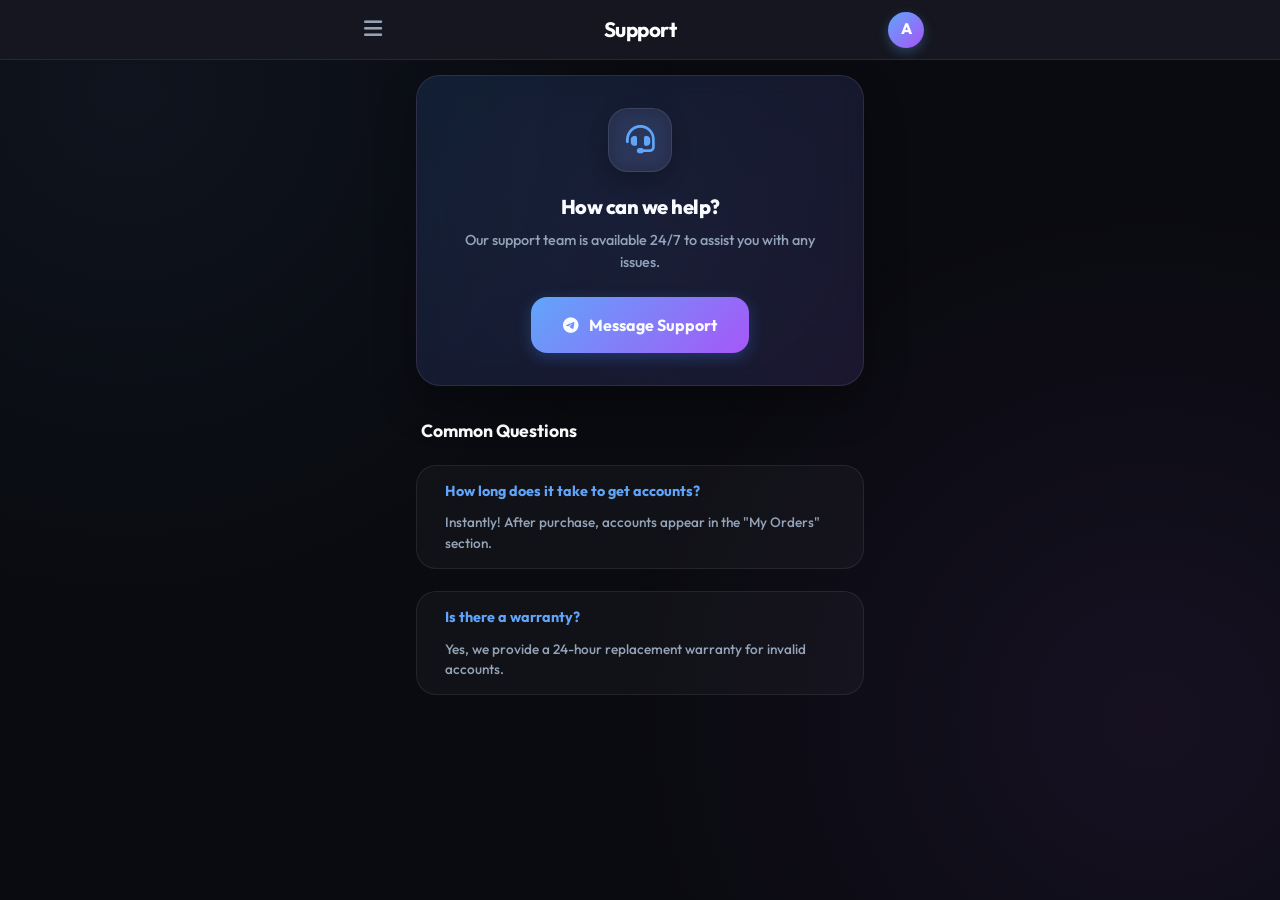
<file: static/support.html>
<!DOCTYPE html>
<html lang="en" dir="ltr">
<head>
    <meta charset="UTF-8">
    <meta name="viewport" content="width=device-width, initial-scale=1.0, maximum-scale=1.0, user-scalable=no, viewport-fit=cover">
    <title>Support - Gmail Store Plus</title>
    <link rel="stylesheet" href="/static/style.css?v=3.4">
    <link rel="stylesheet" href="/static/webapp.css?v=3.4">
    <link rel="stylesheet" href="https://cdnjs.cloudflare.com/ajax/libs/font-awesome/6.0.0/css/all.min.css">
    <script src="https://telegram.org/js/telegram-web-app.js"></script>
</head>
<body>
    <div class="app-container">
        <!-- Header -->
        <header class="page-title">
            <div class="page-title-inner">
                <button class="hamburger-btn" id="menuBtn">
                    <i class="fas fa-bars"></i>
                </button>
                <span>Support</span>
                <div class="page-title-avatar" id="avatar">A</div>
            </div>
        </header>

        <main class="main-content">
            <div class="hero-action-card">
                <div class="hero-icon-wrapper">
                    <i class="fas fa-headset"></i>
                </div>
                <h2 class="hero-title">How can we help?</h2>
                <p class="hero-subtitle">Our support team is available 24/7 to assist you with any issues.</p>
                <a href="#" onclick="tg.openTelegramLink('https://t.me/A_M_E_15'); return false;" class="btn-hero">
                    <i class="fab fa-telegram-plane"></i> Message Support
                </a>
            </div>

            <div class="elite-section-header">
                <h3 class="elite-section-title">Common Questions</h3>
            </div>

            <div class="elite-list">
                <div class="elite-card-detailed">
                    <div class="elite-row">
                        <span class="elite-value" style="color: var(--accent-blue);">How long does it take to get accounts?</span>
                    </div>
                    <div class="elite-row">
                        <span class="elite-value" style="font-size: 0.85rem; font-weight: 500; color: var(--text-secondary);">
                            Instantly! After purchase, accounts appear in the "My Orders" section.
                        </span>
                    </div>
                </div>

                <div class="elite-card-detailed" style="margin-top: 10px;">
                    <div class="elite-row">
                        <span class="elite-value" style="color: var(--accent-blue);">Is there a warranty?</span>
                    </div>
                    <div class="elite-row">
                        <span class="elite-value" style="font-size: 0.85rem; font-weight: 500; color: var(--text-secondary);">
                            Yes, we provide a 24-hour replacement warranty for invalid accounts.
                        </span>
                    </div>
                </div>
            </div>
        </main>
    </div>

    <!-- Sidebar Overlay -->
    <div class="sidebar-overlay" id="overlay"></div>
    <aside class="sidebar" id="sidebar">
        <div class="sidebar-header">
            <span class="sidebar-title">Gmail Store Plus</span>
            <button class="sidebar-close" id="closeBtn">
                <i class="fas fa-times"></i>
            </button>
        </div>
        <nav class="sidebar-nav">
            <a href="/static/index.html" class="sidebar-item"><i class="fas fa-home"></i> Home</a>
            <a href="/static/orders.html" class="sidebar-item"><i class="fas fa-shopping-cart"></i> My Orders</a>
            <a href="/static/wallet.html" class="sidebar-item"><i class="fas fa-wallet"></i> Wallet</a>
            <a href="/static/support.html" class="sidebar-item active"><i class="fas fa-headset"></i> Support</a>
        </nav>
    </aside>

    <script>
        const tg = window.Telegram.WebApp;
        tg.expand();
        tg.headerColor = '#15161f';
        tg.backgroundColor = '#0a0b10';

        const user = tg.initDataUnsafe.user;
        if (user) {
            document.getElementById('avatar').innerText = (user.first_name || "A")[0].toUpperCase();
        }

        // Sidebar Logic
        const sidebar = document.getElementById('sidebar');
        const overlay = document.getElementById('overlay');
        const menuBtn = document.getElementById('menuBtn');
        const closeBtn = document.getElementById('closeBtn');

        menuBtn.onclick = () => { sidebar.classList.add('open'); overlay.classList.add('open'); }
        closeBtn.onclick = overlay.onclick = () => { sidebar.classList.remove('open'); overlay.classList.remove('open'); }
    </script>

    <style>
        .elite-card-detailed { padding: 15px 20px; }
    </style>
</body>
</html>
</file>
<file: static/style.css>
@import url('https://fonts.googleapis.com/css2?family=Inter:wght@300;400;500;600;700;800&family=Outfit:wght@400;600;700;800&display=swap');

:root {
    --bg-main: #0a0b10;
    --bg-frame: #232e3c;
    --header-bg: #15161f;
    --bg-card: rgba(22, 24, 33, 0.7);
    --border-card: rgba(255, 255, 255, 0.08);
    --accent-blue: #60a5fa;
    --accent-purple: #a855f7;
    --text-primary: #ffffff;
    --text-secondary: #94a3b8;
    --success: #10b981;
    --warning: #f59e0b;
    --danger: #ef4444;
    --orange: #f59e0b;
    --blue: #60a5fa;
    --green: #10b981;
    --nav-bg: rgba(15, 17, 26, 0.95);
}

* {
    margin: 0;
    padding: 0;
    box-sizing: border-box;
    -webkit-tap-highlight-color: transparent;
}

body {
    font-family: 'Inter', sans-serif;
    background-color: var(--bg-main);
    color: var(--text-primary);
    line-height: 1.6;
    min-height: 100vh;
    overflow-x: hidden;
    -webkit-font-smoothing: antialiased;
}

h1, h2, h3, .sidebar-title, .page-title-inner span {
    font-family: 'Outfit', sans-serif;
}

/* Background Gradients */
body::before {
    content: '';
    position: fixed;
    top: 0;
    left: 0;
    width: 100%;
    height: 100%;
    background:
        radial-gradient(circle at 10% 10%, rgba(96, 165, 250, 0.08) 0%, transparent 40%),
        radial-gradient(circle at 90% 80%, rgba(168, 85, 247, 0.1) 0%, transparent 40%);
    z-index: -1;
    pointer-events: none;
}

.app-container {
    max-width: 600px;
    margin: 0 auto;
    padding: 0 1rem;
}

.main-content {
    padding-top: 75px;
}

/* Page Title (Header) */
.page-title {
    position: fixed;
    top: 0;
    left: 0;
    right: 0;
    z-index: 1000;
    background: var(--header-bg);
    backdrop-filter: blur(20px);
    -webkit-backdrop-filter: blur(20px);
    border-bottom: 1px solid var(--border-card);
    height: 60px;
    display: flex;
    align-items: center;
}

.page-title-inner {
    max-width: 600px;
    margin: 0 auto;
    width: 100%;
    padding: 0 1rem;
    display: flex;
    align-items: center;
    justify-content: space-between;
    position: relative;
    height: 100%;
}

.page-title-inner span {
    position: absolute;
    left: 50%;
    transform: translateX(-50%);
    white-space: nowrap;
    font-size: 1.3rem;
    font-weight: 700;
    color: var(--text-primary);
    letter-spacing: -0.5px;
}

.page-title-avatar {
    width: 36px;
    height: 36px;
    background: linear-gradient(135deg, var(--accent-blue), var(--accent-purple));
    border-radius: 50%;
    display: flex;
    align-items: center;
    justify-content: center;
    font-size: 0.95rem;
    font-weight: 800;
    color: #fff;
    box-shadow: 0 4px 12px rgba(96, 165, 250, 0.3);
}

.hamburger-btn {
    background: none;
    border: none;
    color: var(--text-secondary);
    font-size: 1.3rem;
    font-weight: bold;
    cursor: pointer;
    padding: 8px;
    display: flex;
    align-items: center;
    justify-content: center;
}

/* Sidebar */
.sidebar-overlay {
    position: fixed;
    inset: 0;
    background: rgba(0, 0, 0, 0.6);
    backdrop-filter: blur(4px);
    -webkit-backdrop-filter: blur(4px);
    z-index: 1500;
    opacity: 0;
    visibility: hidden;
    transition: opacity 0.3s ease, visibility 0.3s ease;
}

.sidebar-overlay.open {
    opacity: 1;
    visibility: visible;
}

.sidebar {
    position: fixed;
    top: 0;
    left: 0;
    width: 280px;
    height: 100vh;
    background: var(--nav-bg);
    border-right: 1px solid var(--border-card);
    z-index: 2000;
    transform: translateX(-100%);
    transition: transform 0.3s cubic-bezier(0.4, 0, 0.2, 1);
    display: flex;
    flex-direction: column;
    overflow-y: auto;
}

.sidebar.open {
    transform: translateX(0);
}

.sidebar-header {
    display: flex;
    align-items: center;
    justify-content: space-between;
    padding: 1.25rem 1.5rem;
    border-bottom: 1px solid var(--border-card);
}

.sidebar-title {
    font-size: 1.2rem;
    font-weight: 800;
    background: linear-gradient(135deg, var(--accent-blue), var(--accent-purple));
    -webkit-background-clip: text;
    -webkit-text-fill-color: transparent;
    background-clip: text;
}

.sidebar-close {
    background: none;
    border: none;
    color: var(--text-secondary);
    font-size: 1.3rem;
    cursor: pointer;
    padding: 6px;
    display: flex;
    align-items: center;
}

.sidebar-nav {
    padding: 1rem;
    display: flex;
    flex-direction: column;
    gap: 6px;
}

.sidebar-item {
    display: flex;
    align-items: center;
    gap: 14px;
    padding: 14px 18px;
    border-radius: 16px;
    text-decoration: none;
    color: var(--text-secondary);
    font-weight: 600;
    font-size: 0.95rem;
    transition: all 0.2s cubic-bezier(0.4, 0, 0.2, 1);
}

.sidebar-item:hover {
    background: rgba(255, 255, 255, 0.05);
    color: var(--text-primary);
}

.sidebar-item.active {
    background: rgba(96, 165, 250, 0.12);
    color: var(--accent-blue);
}

/* Glass Cards */
.glass-card {
    background: var(--bg-card);
    backdrop-filter: blur(16px);
    -webkit-backdrop-filter: blur(16px);
    border: 1px solid var(--border-card);
    border-radius: 24px;
    padding: 1.5rem;
    margin-bottom: 1.5rem;
    box-shadow: 0 12px 40px rgba(0, 0, 0, 0.35);
}

/* Multi-Row Stats Card */
.stat-card-multi {
    display: flex;
    flex-direction: column;
    gap: 8px;
    padding: 20px 24px !important;
}

.stat-row {
    display: flex;
    justify-content: space-between;
    align-items: center;
    padding: 8px 0;
}

.stat-label {
    font-size: 0.8rem;
    font-weight: 700;
    color: var(--text-secondary);
    text-transform: uppercase;
    letter-spacing: 0.8px;
}

.stat-value {
    font-family: 'Outfit', sans-serif;
    font-size: 1.3rem;
    font-weight: 800;
}

.stat-value.green { color: var(--green); }
.stat-value.blue { color: var(--blue); }
.stat-value.orange { color: var(--orange); }

.stat-divider {
    height: 1px;
    background: rgba(255, 255, 255, 0.05);
}

/* Elite Grid & Cards */
.elite-grid {
    display: flex;
    flex-direction: column;
    gap: 14px;
}

.elite-card {
    background: var(--bg-card);
    border: 1px solid var(--border-card);
    border-radius: 22px;
    padding: 1.4rem;
    display: flex;
    align-items: center;
    gap: 1.4rem;
    text-decoration: none;
    color: #fff;
    cursor: pointer;
    transition: transform 0.2s ease, background 0.2s ease;
}

.elite-card:active {
    transform: scale(0.97);
    background: rgba(255, 255, 255, 0.06);
}

.elite-card i {
    font-size: 1.5rem;
    color: var(--accent-blue);
    width: 28px;
    text-align: center;
}

.elite-card .title {
    display: block;
    font-size: 1rem;
    font-weight: 700;
    margin-bottom: 2px;
}

.bot-footer {
    text-align: center;
    padding: 30px 0 20px;
    color: var(--text-secondary);
    font-size: 0.85rem;
    font-weight: 500;
    opacity: 0.7;
}

/* Ensure main content takes enough space so footer is pushed down */
.main-content {
    padding-top: 75px;
    min-height: calc(100vh - 120px);
}

/* Hero Action Card (Help Page) */
.hero-action-card {
    background: linear-gradient(160deg, rgba(30, 41, 59, 0.7), rgba(15, 23, 42, 0.9));
    border: 1px solid rgba(255, 255, 255, 0.08);
    border-radius: 24px;
    padding: 30px 20px;
    text-align: center;
    backdrop-filter: blur(12px);
    margin-bottom: 30px;
    box-shadow: 0 20px 40px rgba(0, 0, 0, 0.3);
}

/* Shop Quantity Selector */
.qty-selector {
    display: flex;
    align-items: center;
    justify-content: center;
    gap: 15px;
    margin: 20px 0;
    background: rgba(255, 255, 255, 0.03);
    padding: 10px;
    border-radius: 16px;
    border: 1px solid rgba(255, 255, 255, 0.05);
}

.qty-btn {
    width: 40px;
    height: 40px;
    border-radius: 12px;
    border: 1px solid rgba(255, 255, 255, 0.1);
    background: rgba(255, 255, 255, 0.05);
    color: #fff;
    display: flex;
    align-items: center;
    justify-content: center;
    font-size: 1.2rem;
    cursor: pointer;
    transition: all 0.2s;
}

.qty-btn:active {
    transform: scale(0.9);
    background: var(--accent-blue);
}

.qty-input {
    width: 60px;
    text-align: center;
    background: none;
    border: none;
    color: #fff;
    font-size: 1.5rem;
    font-weight: 800;
    font-family: 'Outfit', sans-serif;
}

/* Hide Spinners */
.qty-input::-webkit-outer-spin-button,
.qty-input::-webkit-inner-spin-button {
    -webkit-appearance: none;
    margin: 0;
}

.qty-input[type=number] {
    -moz-appearance: textfield;
}

.shop-price-tag {
    font-size: 1.8rem;
    font-weight: 800;
    color: var(--success);
    margin: 10px 0;
    text-align: center;
}

.stock-badge {
    display: inline-block;
    padding: 4px 12px;
    border-radius: 20px;
    font-size: 0.75rem;
    font-weight: 700;
    text-transform: uppercase;
    letter-spacing: 0.5px;
    background: rgba(16, 185, 129, 0.1);
    color: var(--success);
    margin-bottom: 10px;
}

.stock-badge.low {
    background: rgba(245, 158, 11, 0.1);
    color: var(--warning);
}
.hero-icon-wrapper {
    width: 70px;
    height: 70px;
    background: var(--header-bg);
    border: 1px solid var(--border-card);
    border-radius: 24px;
    margin: 0 auto 1.5rem;
    display: flex;
    align-items: center;
    justify-content: center;
    font-size: 2rem;
    color: var(--accent-blue);
    box-shadow: 0 8px 20px rgba(0, 0, 0, 0.2);
}

.hero-title {
    font-size: 1.6rem;
    font-weight: 800;
    margin-bottom: 0.75rem;
    letter-spacing: -0.5px;
}

.hero-subtitle {
    font-size: 0.95rem;
    color: var(--text-secondary);
    margin-bottom: 2rem;
    font-weight: 500;
}

.btn-hero {
    display: inline-flex;
    align-items: center;
    gap: 12px;
    background: linear-gradient(135deg, var(--accent-blue), var(--accent-purple));
    color: #fff;
    padding: 14px 32px;
    border-radius: 18px;
    text-decoration: none;
    font-weight: 700;
    font-size: 1rem;
    box-shadow: 0 8px 25px rgba(96, 165, 250, 0.3);
    transition: transform 0.2s ease;
}

.btn-hero:active {
    transform: scale(0.95);
}
</file>
<file: static/webapp.css>
/* ── Telegram Mini App Styles ────────────────────────────────── */
:root {
    --bg-main: #0a0b10;
    --bg-card: rgba(22, 24, 33, 0.85);
    --border-card: rgba(255, 255, 255, 0.08);
    --accent: #60a5fa;
    --accent-text: #ffffff;
    --text-primary: #ffffff;
    --text-secondary: #94a3b8;
    --link-color: #60a5fa;
    --success: #10b981;
    --warning: #f59e0b;
    --danger: #ef4444;
    --purple: #a855f7;
}

* {
    margin: 0;
    padding: 0;
    box-sizing: border-box;
    -webkit-tap-highlight-color: transparent;
}

body {
    font-family: 'Outfit', -apple-system, BlinkMacSystemFont, sans-serif;
    background: var(--bg-main);
    color: var(--text-primary);
    line-height: 1.5;
    min-height: 100vh;
    padding-bottom: 80px;
    overflow-x: hidden;
}

body::before {
    content: '';
    position: fixed;
    inset: 0;
    background:
        radial-gradient(circle at 10% 10%, rgba(96, 165, 250, 0.06) 0%, transparent 40%),
        radial-gradient(circle at 90% 80%, rgba(168, 85, 247, 0.08) 0%, transparent 40%);
    z-index: -1;
    pointer-events: none;
}

.app-container {
    max-width: 480px;
    margin: 0 auto;
    padding: 0 1rem;
}

.sidebar-title {
    font-size: 1.25rem;
    font-weight: 800;
    background: linear-gradient(135deg, var(--accent), var(--purple));
    -webkit-background-clip: text;
    -webkit-text-fill-color: transparent;
    background-clip: text;
    letter-spacing: 0.5px;
}

/* ── Header ──────────────────────────────────────────────────── */
.wa-header {
    display: flex;
    align-items: center;
    gap: 12px;
    padding: 1.25rem 0 0.75rem;
}

.wa-avatar {
    width: 44px;
    height: 44px;
    border-radius: 50%;
    background: linear-gradient(135deg, var(--accent), var(--purple));
    display: flex;
    align-items: center;
    justify-content: center;
    font-size: 1.2rem;
    font-weight: 700;
    color: #fff;
    flex-shrink: 0;
}

.wa-greeting {
    font-size: 0.8rem;
    color: var(--text-secondary);
}

.wa-username {
    font-size: 1.05rem;
    font-weight: 700;
}

/* ── Glass Card ──────────────────────────────────────────────── */
.glass-card {
    background: var(--bg-card);
    backdrop-filter: blur(14px);
    -webkit-backdrop-filter: blur(14px);
    border: 1px solid var(--border-card);
    border-radius: 20px;
    padding: 1.25rem;
    margin-bottom: 1rem;
    box-shadow: 0 8px 24px rgba(0, 0, 0, 0.25);
}

.card-title {
    font-size: 0.75rem;
    color: var(--text-secondary);
    text-transform: uppercase;
    letter-spacing: 0.5px;
    font-weight: 600;
    margin-bottom: 0.75rem;
}

/* ── Balance Card ────────────────────────────────────────────── */
.balance-card {
    text-align: center;
    padding: 1.5rem 1.25rem;
    background: linear-gradient(135deg, rgba(96, 165, 250, 0.08), rgba(168, 85, 247, 0.08));
}

.balance-label {
    font-size: 0.8rem;
    color: var(--text-secondary);
    margin-bottom: 4px;
}

.balance-amount {
    font-size: 2.2rem;
    font-weight: 800;
    letter-spacing: -1px;
}

.balance-amount .currency {
    font-size: 1rem;
    font-weight: 500;
    opacity: 0.7;
}

.balance-pending {
    font-size: 0.8rem;
    color: var(--warning);
    margin-top: 6px;
}

/* ── Stats Grid ──────────────────────────────────────────────── */
.stats-row {
    display: grid;
    grid-template-columns: repeat(3, 1fr);
    gap: 8px;
    margin-bottom: 1rem;
}

.mini-stat {
    text-align: center;
    padding: 0.75rem 0.5rem;
    background: rgba(255, 255, 255, 0.03);
    border: 1px solid var(--border-card);
    border-radius: 14px;
}

.mini-stat .value {
    font-size: 1.3rem;
    font-weight: 700;
}

.mini-stat .label {
    font-size: 0.65rem;
    color: var(--text-secondary);
    margin-top: 2px;
}

.mini-stat.blue .value {
    color: var(--accent);
}

.mini-stat.green .value {
    color: var(--success);
}

.mini-stat.amber .value {
    color: var(--warning);
}

.mini-stat.purple .value {
    color: var(--purple);
}

.mini-stat.red .value {
    color: var(--danger);
}

/* ── Quick Actions ───────────────────────────────────────────── */
.quick-actions {
    display: grid;
    grid-template-columns: repeat(3, 1fr);
    gap: 10px;
    margin-bottom: 1rem;
}

.action-btn {
    display: flex;
    flex-direction: column;
    align-items: center;
    gap: 6px;
    padding: 1rem 0.5rem;
    background: rgba(255, 255, 255, 0.03);
    border: 1px solid var(--border-card);
    border-radius: 16px;
    text-decoration: none;
    color: var(--text-primary);
    transition: all 0.2s;
    cursor: pointer;
}

.action-btn:active {
    transform: scale(0.95);
    background: rgba(255, 255, 255, 0.06);
}

.action-btn .icon {
    font-size: 1.4rem;
}

.action-btn .text {
    font-size: 0.7rem;
    font-weight: 600;
    color: var(--text-secondary);
}

/* ── Buttons ─────────────────────────────────────────────────── */
.btn {
    padding: 0.85rem 1.25rem;
    border-radius: 14px;
    font-weight: 600;
    font-size: 0.9rem;
    text-decoration: none;
    display: flex;
    align-items: center;
    justify-content: center;
    gap: 8px;
    border: none;
    cursor: pointer;
    transition: all 0.2s;
    width: 100%;
    font-family: inherit;
}

.btn:active {
    transform: scale(0.97);
}

.btn-primary {
    background: linear-gradient(135deg, var(--accent), var(--purple));
    color: #fff;
}

.btn-success {
    background: rgba(16, 185, 129, 0.15);
    color: var(--success);
    border: 1px solid rgba(16, 185, 129, 0.2);
}

.btn-outline {
    background: rgba(255, 255, 255, 0.05);
    color: var(--text-primary);
    border: 1px solid var(--border-card);
}

.btn-danger {
    background: rgba(239, 68, 68, 0.15);
    color: var(--danger);
    border: 1px solid rgba(239, 68, 68, 0.2);
}

.btn-sm {
    padding: 0.6rem 1rem;
    font-size: 0.8rem;
    border-radius: 12px;
}

.badge {
    padding: 3px 10px;
    border-radius: 10px;
    font-size: 0.65rem;
    font-weight: 700;
    text-transform: uppercase;
    display: inline-block;
}

.badge.pending {
    background: rgba(245, 158, 11, 0.12);
    color: var(--warning);
}

.badge.approved {
    background: rgba(16, 185, 129, 0.12);
    color: var(--success);
}

.badge.rejected {
    background: rgba(239, 68, 68, 0.12);
    color: var(--danger);
}

.badge.completed {
    background: rgba(16, 185, 129, 0.12);
    color: var(--success);
}

/* ── Task Card (Universal) ──────────────────────────────────── */
.task-card {
    background: rgba(255, 255, 255, 0.03);
    border: 1px solid var(--border-card);
    border-radius: 20px;
    padding: 1.25rem;
    display: flex;
    justify-content: space-between;
    align-items: center;
    transition: all 0.2s;
    margin-bottom: 12px;
}

.task-card:active {
    background: rgba(255, 255, 255, 0.06);
    transform: scale(0.98);
}

.task-info {
    flex: 1;
}

.task-name {
    font-weight: 700;
    font-size: 0.95rem;
    color: #fff;
    margin-bottom: 4px;
    display: block;
}

.task-date {
    font-size: 0.75rem;
    color: var(--text-secondary);
}

.task-right {
    display: flex;
    flex-direction: column;
    align-items: flex-end;
    gap: 6px;
}

.status-pill {
    padding: 4px 10px;
    border-radius: 8px;
    font-size: 0.7rem;
    font-weight: 700;
    text-transform: uppercase;
    display: inline-flex;
    align-items: center;
    gap: 5px;
}

.status-pill.approved,
.status-pill.completed {
    background: rgba(16, 185, 129, 0.15);
    color: #10b981;
}

.status-pill.pending {
    background: rgba(245, 158, 11, 0.15);
    color: #f59e0b;
}

.status-pill.rejected {
    background: rgba(239, 68, 68, 0.15);
    color: #ef4444;
}

/* ── Detailed Card (Labels & Values) ─────────────────────────── */
.elite-list {
    display: flex;
    flex-direction: column;
    gap: 12px;
}

.elite-card-detailed {
    background: rgba(255, 255, 255, 0.03);
    border: 1px solid var(--border-card);
    border-radius: 20px;
    padding: 1.25rem;
    transition: all 0.2s;
}

.elite-row {
    display: flex;
    justify-content: flex-start;
    align-items: flex-start;
    margin-bottom: 10px;
    gap: 8px;
}

.elite-row:last-child {
    margin-bottom: 0;
}

.elite-label {
    font-size: 0.85rem;
    color: #94a3b8;
    font-weight: 600;
    white-space: nowrap;
    width: var(--elite-label-width, 60px);
    flex-shrink: 0;
}

.elite-value {
    font-size: 0.9rem;
    font-weight: 700;
    color: #fff;
    display: flex;
    align-items: center;
    flex-wrap: wrap;
    word-break: break-word;
    overflow-wrap: break-word;
    margin-left: 8px;
}

/* Stats Row - Global */
.elite-stats {
    display: flex;
    gap: 8px;
    margin-bottom: 2.5rem;
}

.e-stat-pill {
    flex: 1;
    background: var(--bg-card);
    border: 1px solid var(--border-card);
    border-radius: 12px;
    padding: 12px;
    text-align: center;
}

.e-stat-pill .val {
    font-size: 1.2rem;
    font-weight: 800;
    display: block;
}

.e-stat-pill .lbl {
    font-size: 0.7rem;
    color: #fff;
    text-transform: uppercase;
    font-weight: 700;
    letter-spacing: 0.5px;
    margin-top: 4px;
}

.e-stat-pill.blue .val {
    color: var(--accent);
}

.e-stat-pill.orange .val {
    color: #f59e0b;
}

.e-stat-pill.red .val {
    color: #ef4444;
}

.e-stat-pill.green .val {
    color: #10b981;
}

.task-price {
    font-weight: 800;
    font-size: 1.05rem;
    color: #fff;
}

/* ── Task Hero Card ────────────────────────────────────────── */
.hero-action-card {
    background: linear-gradient(135deg, rgba(59, 130, 246, 0.12), rgba(139, 92, 246, 0.12));
    border: 1px solid rgba(255, 255, 255, 0.1);
    border-radius: 24px;
    padding: 2rem 1.5rem;
    text-align: center;
    margin-bottom: 2rem;
    position: relative;
    overflow: hidden;
}

.hero-action-card::before {
    content: '';
    position: absolute;
    top: -50%;
    left: -50%;
    width: 200%;
    height: 200%;
    background: radial-gradient(circle, rgba(96, 165, 250, 0.05) 0%, transparent 70%);
    pointer-events: none;
}

.hero-icon-wrapper {
    width: 64px;
    height: 64px;
    background: rgba(255, 255, 255, 0.05);
    border: 1px solid rgba(255, 255, 255, 0.1);
    border-radius: 20px;
    display: flex;
    align-items: center;
    justify-content: center;
    margin: 0 auto 1.25rem;
    font-size: 1.8rem;
    color: var(--accent);
    backdrop-filter: blur(10px);
}

/* ── Elite Hero Card (Global) ─────────────────────────────── */
.elite-hero-card {
    background: var(--bg-card);
    border: 1px solid var(--border-card);
    border-radius: 24px;
    padding: 1.5rem;
    margin-bottom: 2rem;
}

.hero-data-list {
    display: flex;
    flex-direction: column;
}

.hero-data-row {
    display: flex;
    justify-content: space-between;
    align-items: center;
    padding: 12px 0;
    border-bottom: 1px solid rgba(255, 255, 255, 0.03);
}

.hero-data-row:last-child {
    border-bottom: none;
    padding-bottom: 0;
}

.hero-data-row:first-child {
    padding-top: 0;
}

.hero-data-label {
    font-size: 0.9rem;
    color: #fff;
    font-weight: 600;
}

.hero-data-value {
    font-size: 1.1rem;
    font-weight: 700;
    color: #fff;
    display: flex;
    align-items: baseline;
}

.hero-data-value.main {
    font-size: 1.1rem;
    font-weight: 800;
    color: var(--success);
}

.hero-data-value.approved {
    color: var(--accent);
}

.hero-data-value.withdrawn {
    color: var(--accent);
}

.hero-data-value.pending {
    color: #f59e0b;
}

.hero-data-value.rejected {
    color: #ef4444;
}

.hero-data-value .symbol {
    font-size: 0.85rem;
    color: inherit;
    font-weight: 700;
    margin-left: 2px;
}

.hero-data-row.main-row {
    margin-bottom: 5px;
    padding-bottom: 15px;
    border-bottom: 1px solid rgba(255, 255, 255, 0.05);
}

/* ── Elite Grid & Cards (Global) ────────────────────────── */
.elite-grid {
    display: flex;
    flex-direction: column;
    gap: 12px;
    margin-bottom: 2.5rem;
}

.elite-card {
    background: var(--bg-card);
    border: 1px solid var(--border-card);
    border-radius: 20px;
    padding: 1.25rem;
    display: flex;
    flex-direction: row;
    align-items: center;
    gap: 1.25rem;
    text-decoration: none;
    color: #fff;
    transition: all 0.2s cubic-bezier(0.4, 0, 0.2, 1);
}

.elite-card:active:not(.no-interaction) {
    background: rgba(255, 255, 255, 0.05);
    transform: scale(0.97);
}

.elite-card:hover:not(.no-interaction) {
    background: rgba(255, 255, 255, 0.05);
}

.elite-card.no-interaction {
    cursor: default;
}

.elite-card i {
    font-size: 1.4rem;
    color: var(--accent);
}

.elite-card .title {
    display: block;
    font-size: 0.95rem;
    font-weight: 700;
}

.elite-card .desc {
    font-size: 0.75rem;
    color: var(--text-secondary);
}

/* ── Elite Section Headers (Global) ───────────────────── */
.elite-section-header {
    display: flex;
    justify-content: space-between;
    align-items: center;
    margin-bottom: 1.25rem;
    padding: 0 5px;
}

.elite-section-title {
    font-size: 1.1rem;
    font-weight: 700;
    color: #fff;
}

.hero-title {
    font-size: 1.25rem;
    font-weight: 800;
    color: #fff;
    margin-bottom: 0.5rem;
}

.hero-subtitle {
    font-size: 0.9rem;
    color: var(--text-secondary);
    margin-bottom: 1.5rem;
    padding: 0 10px;
}

.btn-hero {
    background: linear-gradient(135deg, var(--accent), var(--purple));
    color: #fff;
    padding: 1rem 2rem;
    border-radius: 16px;
    font-weight: 700;
    font-size: 1rem;
    box-shadow: 0 4px 15px rgba(59, 130, 246, 0.3);
    border: none;
    display: inline-flex;
    align-items: center;
    gap: 10px;
    text-decoration: none;
    transition: all 0.2s;
}

.btn-hero:active {
    transform: scale(0.96);
}

.hero-paused {
    background: rgba(245, 158, 11, 0.1);
    color: var(--warning);
    padding: 0.75rem 1.25rem;
    border-radius: 12px;
    font-size: 0.85rem;
    font-weight: 600;
    display: inline-flex;
    align-items: center;
    gap: 8px;
}

/* ── Form ────────────────────────────────────────────────────── */
.form-group {
    margin-bottom: 1rem;
}

.form-label {
    display: block;
    font-size: 0.8rem;
    margin-bottom: 6px;
    color: var(--text-secondary);
    font-weight: 500;
}

.form-control {
    width: 100%;
    background: rgba(0, 0, 0, 0.25);
    border: 1px solid var(--border-card);
    border-radius: 12px;
    padding: 12px;
    color: var(--text-primary);
    font-family: inherit;
    font-size: 1rem;
    outline: none;
    transition: border-color 0.3s;
}

.form-control:focus {
    border-color: var(--accent);
}

select.form-control {
    appearance: none;
    -webkit-appearance: none;
    background-image: url("data:image/svg+xml,%3Csvg xmlns='http://www.w3.org/2000/svg' width='12' height='12' fill='%2394a3b8' viewBox='0 0 16 16'%3E%3Cpath d='M8 11L3 6h10l-5 5z'/%3E%3C/svg%3E");
    background-repeat: no-repeat;
    background-position: right 12px center;
    padding-right: 36px;
}

/* ── Referral ────────────────────────────────────────────────── */
.ref-link-box {
    background: rgba(0, 0, 0, 0.25);
    border: 1px dashed var(--border-card);
    border-radius: 12px;
    padding: 12px;
    display: flex;
    align-items: center;
    gap: 10px;
    margin-bottom: 1rem;
}

.ref-link-box code {
    flex: 1;
    font-size: 0.75rem;
    word-break: break-all;
    color: var(--link-color);
}

.ref-link-box button {
    flex-shrink: 0;
    background: var(--accent);
    border: none;
    color: var(--accent-text);
    padding: 8px 14px;
    border-radius: 10px;
    font-weight: 600;
    font-size: 0.8rem;
    cursor: pointer;
}

/* ── Bottom Nav ──────────────────────────────────────────────── */
.bottom-nav {
    position: fixed;
    bottom: 0;
    left: 0;
    width: 100%;
    height: 65px;
    background: rgba(10, 11, 16, 0.95);
    backdrop-filter: blur(20px);
    -webkit-backdrop-filter: blur(20px);
    border-top: 1px solid var(--border-card);
    display: flex;
    justify-content: space-around;
    align-items: center;
    z-index: 1000;
}

.nav-item {
    display: flex;
    flex-direction: column;
    align-items: center;
    text-decoration: none;
    color: var(--text-secondary);
    font-size: 0.65rem;
    gap: 3px;
    padding: 8px;
    flex: 1;
    transition: color 0.2s;
}

.nav-item i {
    font-size: 1.2rem;
}

.nav-item.active {
    color: var(--accent);
}

.nav-item.active i {
    filter: drop-shadow(0 0 6px rgba(96, 165, 250, 0.4));
}

/* ── Empty State ─────────────────────────────────────────────── */
.empty-state {
    text-align: center;
    padding: 2rem 1rem;
    color: var(--text-secondary);
    font-size: 0.85rem;
}

.empty-state i {
    font-size: 2rem;
    margin-bottom: 0.75rem;
    display: block;
    opacity: 0.4;
}

/* ── Animations ──────────────────────────────────────────────── */
@keyframes fadeIn {
    from {
        opacity: 0;
        transform: translateY(8px);
    }

    to {
        opacity: 1;
        transform: translateY(0);
    }
}

.glass-card {
    animation: fadeIn 0.35s ease;
}

/* ── Tabs ─────────────────────────────────────────────────────── */
.tabs {
    display: flex;
    gap: 6px;
    margin-bottom: 1rem;
    overflow-x: auto;
    -webkit-overflow-scrolling: touch;
}

.tab {
    padding: 8px 16px;
    border-radius: 12px;
    font-size: 0.8rem;
    font-weight: 600;
    background: rgba(255, 255, 255, 0.05);
    border: 1px solid var(--border-card);
    color: var(--text-secondary);
    white-space: nowrap;
    cursor: pointer;
    text-decoration: none;
    transition: all 0.2s;
}

.tab.active {
    background: var(--accent);
    color: var(--accent-text);
    border-color: transparent;
}

/* ── Alert / Toast ───────────────────────────────────────────── */
.alert {
    padding: 12px 16px;
    border-radius: 14px;
    margin-bottom: 1rem;
    font-size: 0.85rem;
    font-weight: 500;
}

.alert-success {
    background: rgba(16, 185, 129, 0.1);
    color: var(--success);
}

.alert-danger {
    background: rgba(239, 68, 68, 0.1);
    color: var(--danger);
}

.alert-warning {
    background: rgba(245, 158, 11, 0.1);
    color: var(--warning);
}
</file>
